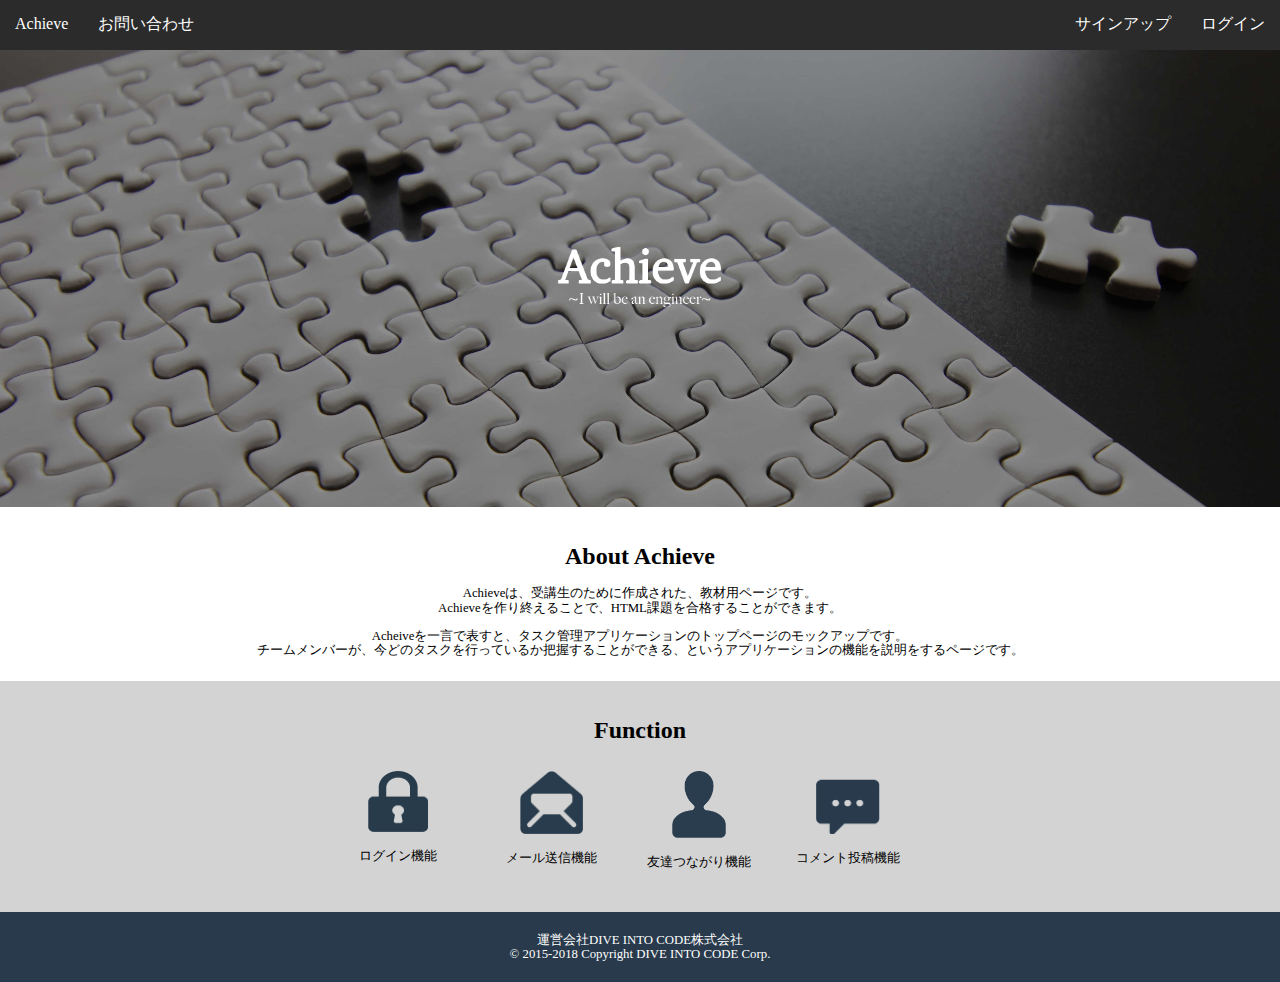
<file: html_2_exam/sample.html>
<!DOCTYPE html>
<html lang="ja">
<head>
    <meta charset="UTF-8">
    <meta http-equiv="Content-Type" content="text/html; charset=utf-8" />
    <title>Achieve</title>
    <link rel="stylesheet" href="css/normalize.css">
    <link rel="stylesheet" href="css/sample.css">
</head>
<body>
  <div class="container">
  <header>
    <ul>
      <li class="left"><a href="#">Achieve</a></li>
      <li class="left"><a href="#">お問い合わせ</a></li>
      <li class="right"><a href="#">ログイン</a></li>
      <li class="right"><a href="#">サインアップ</a></li>
      
    </ul>
  </header>
  <section class="main-header">
    <div class="main-header-image">
      <img src="images/achieve.png">
    </div>
  </section>
  <section class="about">
    <h1>About Achieve</h1>
    <p>
      Achieveは、受講生のために作成された、教材用ページです。<br>
      Achieveを作り終えることで、HTML課題を合格することができます。
    </p>
    <p>
      Acheiveを一言で表すと、タスク管理アプリケーションのトップページのモックアップです。<br>
      チームメンバーが、今どのタスクを行っているか把握することができる、というアプリケーションの機能を説明をするページです。
    </p>
  </section>
  <section class="function">
    <h1>Function</h1>
    <div class="function-images">
      <div class="function-image">
        <img src="images/key.png">
        <p>ログイン機能</p>
      </div>
      <div class="function-image">
        <img src="images/mails.png">
        <p>メール送信機能</p>
      </div>
      <div class="function-image">
        <img src="images/girls.png">
        <p>友達つながり機能</p>
      </div>
      <div class="function-image">
        <img src="images/comment.png">
        <p>コメント投稿機能</p>
      </div>
    </div>
  </section>
  <footer>
    <p>運営会社DIVE INTO CODE株式会社<br>© 2015-2018 Copyright DIVE INTO CODE Corp.</p>
  </footer>
</div>
</body>
</html>
</file>
<file: html_2_exam/css/sample.css>
html {
    min-height: 100%;
    height: 100%;
  }
  
body {
    height: 100%;
  }
  
.main-header {
    padding-bottom: 15%;
    padding-top: 15%;
    width: 100%;
    background-size: cover;
    background-image: url("../images/header.jpg");
    background-attachment: fixed;
  }
  
  /* ここから */
header {
    background-color: #2b2b2b;
    height: 50px;
  }

ul .left{
    float: left;
    width: auto;
  }

ul .right{
    float: right;
    width: auto;
  }
  
header ul {
    margin: 0;
    padding: 0;
  }
  
header ul a {
    text-decoration: none;
    color: #fff;
    display: block;
    padding: 15px;
  }
  
header li {
    list-style: none;
  }

header ul:after {
    content: "";
    display: block;
    clear: both;
  }
  /* ここまでがheader部分の実装 */

.main-header img {
    width: 13%;
 /* main画像（白い「Achieve」の文字の画像）部分の実装 */
  }
  
.about {
    font-size: 0.8rem;
    padding: 10px;
    margin-top: 10px;
  /* About Achieve部分の実装 */
  }

.about h1{
    font-size: 1.5rem;
  }
  
  /* ここから */
.function {
    background-color: #d3d3d3;
    padding-top: 20px;
    position: relative;
    padding-bottom: 100px;
  }

.function h1{
    font-size: 1.5rem;
    padding-bottom: 10px;
  }
  
.function-images {
  display: flex;
  justify-content: center;
}

.function-image p{
  font-size: 0.8rem;
  margin-right: 30px;
}

.function-image img{
  width: 40%;
  height: auto;
  margin-right: 30px;
} 

  /* ここまでがfunction部分の実装 */
  
footer {
    height: 70px;
    width: 100%;
    background-color: #283A4B;
    position: absolute;
    bottom: 0;
    display: table;
  /* footer部分の実装 */
  }

footer p{
    font-size: 0.8rem;
    color: #fff;
    display: table-cell;
    vertical-align: middle;
  }

.container{
    text-align: center;
    min-height: 100%;
    position: relative;
  }
</file>
